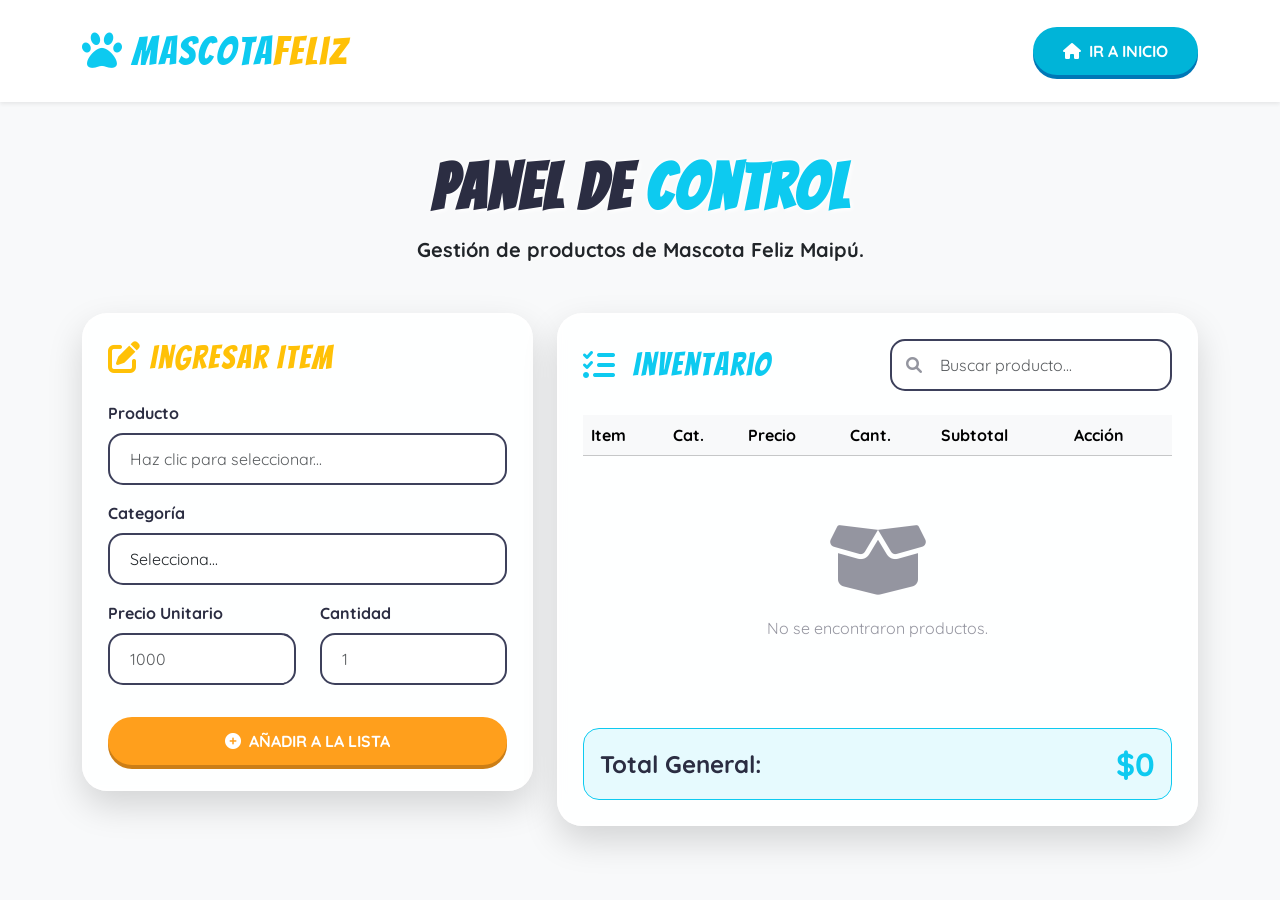
<file: index2.html>
<!DOCTYPE html>
<html lang="es">
<head>
    <meta charset="UTF-8">
    <meta name="viewport" content="width=device-width, initial-scale=1.0">
    <title>Gestión de Inventario · MascotaFeliz</title>
    
    <link href="https://cdn.jsdelivr.net/npm/bootstrap@5.3.2/dist/css/bootstrap.min.css" rel="stylesheet">
    <link rel="stylesheet" href="https://cdnjs.cloudflare.com/ajax/libs/font-awesome/6.0.0/css/all.min.css">
    <link href="https://fonts.googleapis.com/css2?family=Bangers&family=Quicksand:wght@400;600;700&display=swap" rel="stylesheet">
    
    <link rel="stylesheet" href="styles.css">
</head>
<body>
    <nav class="navbar navbar-expand-lg bg-white py-3 shadow-sm sticky-top">
        <div class="container">
            <a class="navbar-brand d-flex align-items-center" href="index.html">
                <span class="fuente-titulo fs-1 text-info"><i class="fas fa-paw me-2"></i>Mascota</span>
                <span class="fuente-titulo fs-1 text-warning">Feliz</span>
            </a>
            <div class="ms-auto">
                <a href="index.html" class="btn-mascota-cyan">
                    <i class="fas fa-home me-2 text-white"></i>Ir a Inicio
                </a>
            </div>
        </div>
    </nav>

    <main class="container py-5">
        <div class="text-center mb-5">
            <h1 class="display-3 fw-bold mb-2 titulo-sombra">Panel de <span class="text-info">Control</span></h1>
            <p class="lead mb-0 fw-bold text-dark texto-sombra">Gestión de productos de Mascota Feliz Maipú.</p>
        </div>

        <div class="row g-4">
            <div class="col-lg-5">
                <div class="tarjeta-custom p-4">
                    <h2 class="fuente-titulo text-warning mb-4"><i class="fas fa-edit me-2"></i>Ingresar Item</h2>
                    <form id="formularioProducto" novalidate>
                        <div class="mb-3">
                            <label class="form-label fw-bold">Producto</label>
                            <input type="text" id="nombreInput" class="form-control input-pro" placeholder="Haz clic para seleccionar..." readonly style="cursor: pointer;" onclick="abrirModalSeleccionBase()">
                            <div id="errorNombre" class="error-msg"></div>
                        </div>
                        <div class="mb-3">
                            <label class="form-label fw-bold">Categoría</label>
                            <select id="categoriaInput" class="form-select input-pro" required>
                                <option value="">Selecciona...</option>
                                <option value="Alimento">Alimento 🍖</option>
                                <option value="Salud">Salud 🛁</option>
                                <option value="Diversión">Diversión 🎾</option>
                            </select>
                            <div id="errorCategoria" class="error-msg">Por favor, elige una categoría.</div>
                        </div>
                        <div class="row">
                            <div class="col-6 mb-3">
                                <label class="form-label fw-bold">Precio Unitario</label>
                                <input type="number" id="precioInput" class="form-control input-pro" placeholder="1000" min="1" required>
                                <div id="errorPrecio" class="error-msg">El precio debe ser mayor a 0.</div>
                            </div>
                            <div class="col-6 mb-3">
                                <label class="form-label fw-bold">Cantidad</label>
                                <input type="number" id="cantidadInput" class="form-control input-pro" placeholder="1" min="1" step="1" required>
                                <div id="errorCantidad" class="error-msg">La cantidad debe ser al menos 1.</div>
                            </div>
                        </div>
                        <button type="submit" class="btn btn-mascota w-100 mt-3">
                            <i class="fas fa-plus-circle me-2"></i>Añadir a la lista
                        </button>
                    </form>
                </div>
            </div>

            <div class="col-lg-7">
                <div class="tarjeta-custom p-4 h-100">
                    <div class="row align-items-center mb-4">
                        <div class="col-md-6 mb-3 mb-md-0">
                            <h2 class="fuente-titulo text-info d-flex align-items-center m-0">
                                <i class="fas fa-list-check me-3"></i>Inventario
                            </h2>
                        </div>
                        <div class="col-md-6">
                            <div class="position-relative">
                                <i class="fas fa-search position-absolute top-50 start-0 translate-middle-y ms-3 opacity-50"></i>
                                <input type="text" id="buscadorInput" class="form-control input-pro ps-5" placeholder="Buscar producto...">
                            </div>
                        </div>
                    </div>

                    <div class="table-responsive">
                        <table class="table table-hover align-middle">
                            <thead class="table-light">
                                <tr>
                                    <th>Item</th>
                                    <th>Cat.</th>
                                    <th>Precio</th>
                                    <th>Cant.</th>
                                    <th>Subtotal</th>
                                    <th>Acción</th>
                                </tr>
                            </thead>
                            <tbody id="cuerpoTabla"></tbody>
                        </table>
                    </div>
                    <div id="mensajeVacio" class="text-center py-5 opacity-50">
                        <i class="fas fa-box-open display-1 mb-3"></i>
                        <p>No se encontraron productos.</p>
                    </div>
                    <div class="mt-4 p-3 rounded-4 bg-info bg-opacity-10 border border-info d-flex justify-content-between align-items-center">
                        <span class="h4 mb-0 fw-bold">Total General:</span>
                        <span id="montoTotal" class="h2 mb-0 fw-bold text-info">$0</span>
                    </div>
                </div>
            </div>
        </div>
    </main>

    <div id="overlayPrecio" class="modal-overlay">
        <div class="modal-card">
            <h3 class="fuente-titulo text-warning mb-3"><i class="fas fa-tag me-2"></i>Editar Precio</h3>
            <div class="mb-3">
                <label class="form-label fw-bold">Nuevo Precio Unitario</label>
                <input type="number" id="inputNuevoPrecio" class="form-control input-pro" placeholder="Ej: 5000" required min="1">
                <div id="errorModalPrecio" class="error-msg"></div>
            </div>
            <div class="d-flex gap-2">
                <button class="btn btn-outline-secondary w-50 fw-bold rounded-pill" onclick="cerrarModalPrecio()">Cancelar</button>
                <button class="btn btn-mascota w-50" onclick="guardarNuevoPrecio()">Guardar</button>
            </div>
        </div>
    </div>

    <div id="overlayCantidad" class="modal-overlay">
        <div class="modal-card">
            <h3 class="fuente-titulo text-info mb-3"><i class="fas fa-boxes me-2"></i>Gestionar Stock</h3>
            <p id="textoStockActual" class="fw-bold text-secondary mb-3"></p>
            
            <div id="vistaOpcionesCant">
                <p class="mb-3 fw-bold text-dark">¿Qué acción deseas realizar?</p>
                <div class="d-flex flex-column gap-2 mb-4">
                    <button class="btn btn-outline-info text-start fw-bold p-3 rounded-3" onclick="seleccionarAccionCant('fijar')">
                        <i class="fas fa-pen me-2"></i>Ingresar manualmente nueva cantidad
                    </button>
                    <button class="btn btn-outline-success text-start fw-bold p-3 rounded-3" onclick="seleccionarAccionCant('sumar')">
                        <i class="fas fa-plus-circle me-2"></i>Añadir cantidad al stock (+)
                    </button>
                    <button class="btn btn-outline-danger text-start fw-bold p-3 rounded-3" onclick="seleccionarAccionCant('restar')">
                        <i class="fas fa-minus-circle me-2"></i>Restar cantidad al stock (-)
                    </button>
                </div>
                <button class="btn btn-outline-secondary w-100 fw-bold rounded-pill" onclick="cerrarModalCant()">Cancelar</button>
            </div>

            <div id="vistaInputCant" style="display: none;">
                <button class="btn btn-sm btn-link text-decoration-none mb-3 px-0 text-secondary fw-bold" onclick="volverOpcionesCant()">
                    <i class="fas fa-arrow-left me-1"></i>Volver a opciones
                </button>
                
                <div class="mb-4">
                    <label id="labelInputCant" class="form-label fw-bold">Valor</label>
                    <input type="number" id="valorEdicionCant" class="form-control input-pro" placeholder="Ej: 5" required min="1" step="1">
                    <div id="errorModalCant" class="error-msg"></div>
                </div>
                
                <div class="d-flex gap-2">
                    <button class="btn btn-outline-secondary w-50 fw-bold rounded-pill" onclick="cerrarModalCant()">Cancelar</button>
                    <button class="btn btn-mascota w-50" onclick="guardarNuevaCant()" style="background-color: var(--color-principal); box-shadow: 0 4px 0 #0077B6;">Actualizar</button>
                </div>
            </div>
        </div>
    </div>

    <div id="overlaySeleccionBase" class="modal-overlay">
        <div class="modal-card">
            <h3 class="fuente-titulo text-info mb-4"><i class="fas fa-box-open me-2"></i>Origen del Producto</h3>
            <div class="d-flex flex-column gap-3 mb-4">
                <button class="btn btn-mascota py-3" onclick="abrirModalCatalogo()">
                    <i class="fas fa-list me-2"></i>Seleccionar ítem existente
                </button>
                <button class="btn btn-outline-secondary fw-bold py-3 rounded-pill border-2" onclick="abrirModalNuevoCatalogo()">
                    <i class="fas fa-plus me-2"></i>Añadir nuevo ítem manualmente
                </button>
            </div>
            <button class="btn btn-light w-100 fw-bold rounded-pill" onclick="cerrarTodasLasModales()">Cancelar</button>
        </div>
    </div>

    <div id="overlayCatalogo" class="modal-overlay">
        <div class="modal-card modal-card-lg">
            <div class="d-flex justify-content-between align-items-center mb-4">
                <h3 class="fuente-titulo text-info m-0"><i class="fas fa-store me-2"></i>Catálogo de Productos</h3>
                <button class="btn btn-close" onclick="cerrarTodasLasModales()"></button>
            </div>
            <div class="grid-catalogo" id="contenedorMiniCards"></div>
        </div>
    </div>

    <div id="overlayNuevoCatalogo" class="modal-overlay">
        <div class="modal-card">
            <h3 class="fuente-titulo text-warning mb-4"><i class="fas fa-magic me-2"></i>Crear Nuevo Producto</h3>
            
            <div class="mb-3">
                <label class="form-label fw-bold">Nombre del Producto</label>
                <input type="text" id="nuevoCatNombre" class="form-control input-pro" placeholder="Ej: Juguete Hueso Goma" required maxlength="45">
                <div id="errNuevoCatNombre" class="error-msg"></div>
            </div>
            <div class="mb-3">
                <label class="form-label fw-bold">Categoría</label>
                <select id="nuevoCatCategoria" class="form-select input-pro" required>
                    <option value="">Selecciona...</option>
                    <option value="Alimento">Alimento 🍖</option>
                    <option value="Salud">Salud 🛁</option>
                    <option value="Diversión">Diversión 🎾</option>
                </select>
                <div id="errNuevoCatCat" class="error-msg">Selecciona una Categoría</div>
            </div>
            <div class="mb-4">
                <label class="form-label fw-bold">URL de la Foto (Opcional)</label>
                <input type="text" id="nuevoCatImg" class="form-control input-pro" placeholder="https://ejemplo.com/foto.jpg">
            </div>

            <div class="d-flex gap-2">
                <button class="btn btn-outline-secondary w-50 fw-bold rounded-pill" onclick="cerrarTodasLasModales()">Cancelar</button>
                <button class="btn btn-mascota w-50" onclick="guardarNuevoEnCatalogo()">Añadir</button>
            </div>
        </div>
    </div>

    <div id="overlayConfirmarEliminar" class="modal-overlay">
        <div class="modal-card modal-card-glass text-center">
            <i class="fas fa-exclamation-triangle text-danger display-1 mb-3"></i>
            <h3 class="fuente-titulo text-dark mb-3">¿Estás seguro?</h3>
            <p class="text-secondary mb-4 fw-bold">¿Deseas eliminar este producto de la base de datos permanentemente?</p>
            <div class="d-flex gap-2">
                <button class="btn btn-outline-secondary w-50 fw-bold rounded-pill" onclick="cerrarModalConfirmarEliminar()">Cancelar</button>
                <button class="btn btn-danger w-50 fw-bold rounded-pill" onclick="confirmarEliminarCatalogo()">Eliminar</button>
            </div>
        </div>
    </div>

    <div id="overlayConfirmarEliminarInv" class="modal-overlay">
        <div class="modal-card modal-card-glass text-center">
            <i class="fas fa-trash-alt text-danger display-1 mb-3"></i>
            <h3 class="fuente-titulo text-dark mb-3">¿Eliminar del inventario?</h3>
            <p class="text-secondary mb-4 fw-bold">El producto será retirado de la tabla de inventario actual.</p>
            <div class="d-flex gap-2">
                <button class="btn btn-outline-secondary w-50 fw-bold rounded-pill" onclick="cerrarModalConfirmarEliminarInv()">Cancelar</button>
                <button class="btn btn-danger w-50 fw-bold rounded-pill" onclick="confirmarEliminarInventario()">Eliminar</button>
            </div>
        </div>
    </div>

    <script src="script.js"></script>
</body>
</html>
</file>
<file: styles.css>
:root {
    --color-principal: #00B4D8;
    --color-secundario: #FF9F1C;
    --color-acento: #E63946;
    --color-crema: #F8F9FA;
    --color-oscuro: #2B2D42;
}

body {
    font-family: 'Quicksand', sans-serif;
    color: var(--color-oscuro);
    background-color: var(--color-crema);
    
    background-image: url('https://images.unsplash.com/photo-1544568100-847a948585b9?auto=format&fit=crop&w=1920&q=80');
    background-size: cover;
    background-position: center;
    background-attachment: fixed;
}

h1, h2, h3, .fuente-titulo {
    font-family: 'Bangers', cursive;
    letter-spacing: 2px;
}

*:focus-visible {
    outline: 3px dashed var(--color-secundario) !important;
    outline-offset: 4px;
}

/* BOTONES 3D ESTILO MASCOTA */
.btn-mascota {
    background-color: var(--color-secundario);
    color: white;
    font-weight: bold;
    padding: 12px 30px;
    border-radius: 50px;
    border: none;
    transition: all 0.3s;
    text-transform: uppercase;
    box-shadow: 0 4px 0 #CC7E16;
}

.btn-mascota:hover {
    background-color: #E68A00;
    transform: translateY(-2px);
    box-shadow: 0 6px 0 #CC7E16;
    color: white;
}

.btn-mascota:active {
    transform: translateY(2px);
    box-shadow: 0 2px 0 #CC7E16;
}

/* NUEVO: Botón 3D Cyan para el Navbar (Ir a Inicio) */
.btn-mascota-cyan {
    background-color: var(--color-principal);
    color: white;
    font-weight: bold;
    padding: 12px 30px;
    border-radius: 50px;
    border: none;
    transition: all 0.3s;
    text-transform: uppercase;
    box-shadow: 0 4px 0 #0077B6;
    text-decoration: none;
    display: inline-block;
}

.btn-mascota-cyan:hover {
    background-color: #0096C7;
    transform: translateY(-2px);
    box-shadow: 0 6px 0 #0077B6;
    color: white;
}

.btn-mascota-cyan:active {
    transform: translateY(2px);
    box-shadow: 0 2px 0 #0077B6;
}

.input-pro {
    border-radius: 15px;
    padding: 12px 20px;
    border: 2px solid #3d405b;
    background: #ffffff;
    transition: all 0.3s;
}

.input-pro:focus {
    border-color: var(--color-principal);
    box-shadow: 0 0 10px rgba(0, 180, 216, 0.2);
}

.tarjeta-custom {
    background-color: rgba(255, 255, 255, 0.87);
    backdrop-filter: blur(4px);
    -webkit-backdrop-filter: blur(4px);
    border-radius: 25px;
    box-shadow: 0 15px 35px rgba(0, 0, 0, 0.15);
    border: 2px solid rgba(255, 255, 255, 0.6);
    transition: border-color 0.3s;
}

.tarjeta-custom:hover {
    border-color: var(--color-principal);
}

.error-msg {
    background-color: #fff5f5;
    color: var(--color-acento);
    font-size: 0.85rem;
    display: none;
    margin-top: 8px;
    padding: 8px 12px;
    border-radius: 10px;
    border-left: 4px solid var(--color-acento);
    font-weight: 700;
}

.titulo-sombra {
    text-shadow: 2px 2px 4px rgba(255, 255, 255, 0.9), -1px -1px 3px rgba(255, 255, 255, 0.9);
}

.texto-sombra {
    text-shadow: 1px 1px 3px rgba(255, 255, 255, 0.9);
}

/* MODALES ANIMADOS Y FONDO BORROSO */
.modal-overlay {
    position: fixed;
    top: 0; left: 0; width: 100%; height: 100%;
    background: rgba(0,0,0,0.4);
    backdrop-filter: blur(8px);
    -webkit-backdrop-filter: blur(8px);
    display: flex;
    justify-content: center;
    align-items: center;
    z-index: 2000;
    opacity: 0;
    pointer-events: none;
    transition: opacity 0.3s ease;
}

.modal-overlay.activo {
    opacity: 1;
    pointer-events: auto;
}

.modal-card {
    background: white;
    border-radius: 25px;
    padding: 30px;
    width: 90%;
    max-width: 420px;
    box-shadow: 0 20px 40px rgba(0,0,0,0.25);
    transform: translateY(-50px) scale(0.9);
    transition: all 0.4s cubic-bezier(0.175, 0.885, 0.32, 1.275);
}

/* NUEVA CLASE: Para las modales de confirmación con 87% de opacidad */
.modal-card.modal-card-glass {
    background-color: rgba(255, 255, 255, 0.87);
    backdrop-filter: blur(4px);
    -webkit-backdrop-filter: blur(4px);
    border: 2px solid rgba(255, 255, 255, 0.6);
}

.modal-overlay.activo .modal-card {
    transform: translateY(0) scale(1);
}

.modal-card-lg {
    max-width: 900px;
    max-height: 90vh;
    overflow-y: auto;
}

.grid-catalogo {
    display: grid;
    grid-template-columns: repeat(auto-fill, minmax(220px, 1fr));
    gap: 20px;
}

.mini-card-producto {
    position: relative; 
    border: 2px solid #e0e0e0;
    border-radius: 20px;
    padding: 15px;
    text-align: center;
    transition: all 0.3s ease;
    background: white;
}

.mini-card-producto:hover {
    border-color: var(--color-principal);
    transform: translateY(-5px);
    box-shadow: 0 10px 20px rgba(0, 180, 216, 0.15);
}

.btn-eliminar-cat {
    position: absolute;
    top: -8px;
    right: -8px;
    background-color: var(--color-acento);
    color: white;
    border: none;
    width: 32px;
    height: 32px;
    border-radius: 50%;
    display: flex;
    justify-content: center;
    align-items: center;
    font-size: 16px;
    cursor: pointer;
    box-shadow: 0 4px 8px rgba(0,0,0,0.2);
    transition: transform 0.2s, background-color 0.2s;
    z-index: 10;
}

.btn-eliminar-cat:hover {
    transform: scale(1.1);
    background-color: #c92a37;
}

.img-catalogo {
    width: 100%;
    height: 180px; 
    object-fit: contain; 
    background-color: #ffffff;
    border-radius: 15px;
    margin-bottom: 15px;
}

.icono-editar {
    cursor: pointer;
    opacity: 0.5;
    transition: all 0.2s;
    font-size: 0.9em;
}

.icono-editar:hover {
    opacity: 1;
    transform: scale(1.3);
}
</file>
